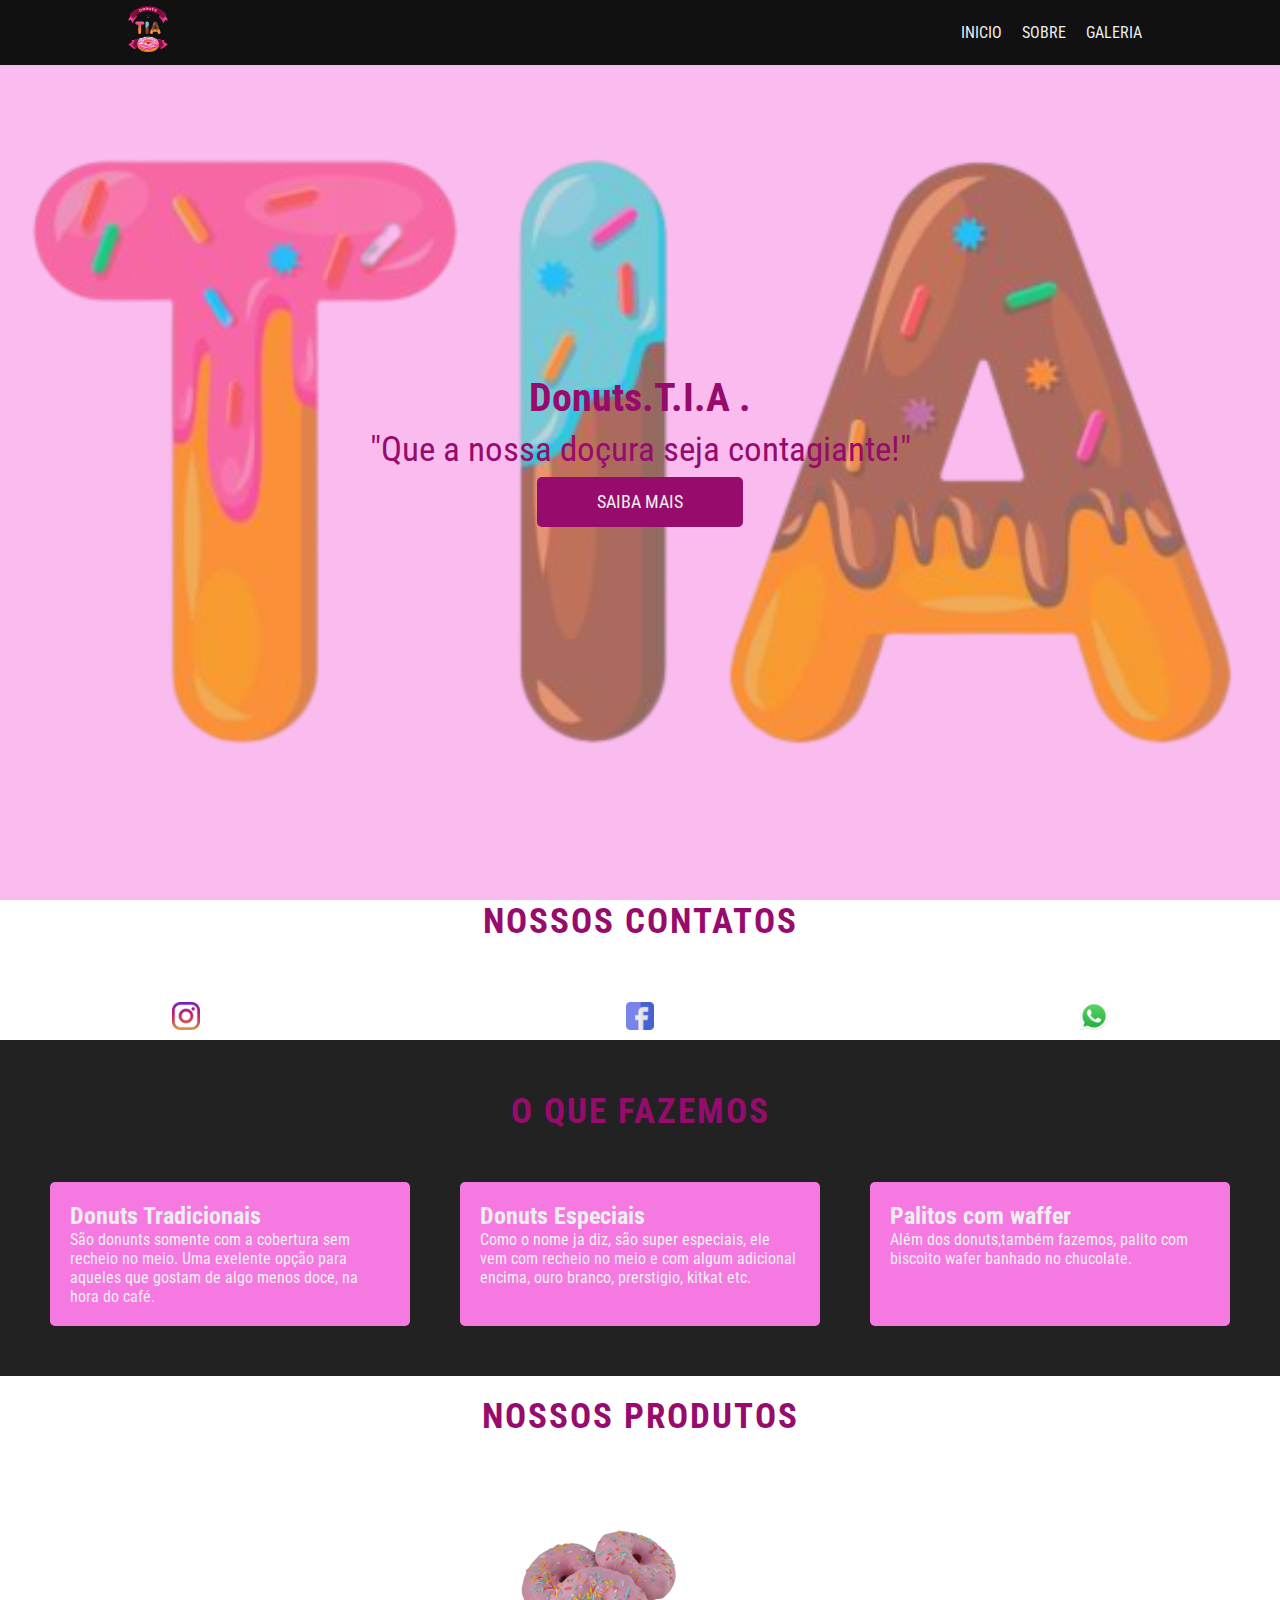
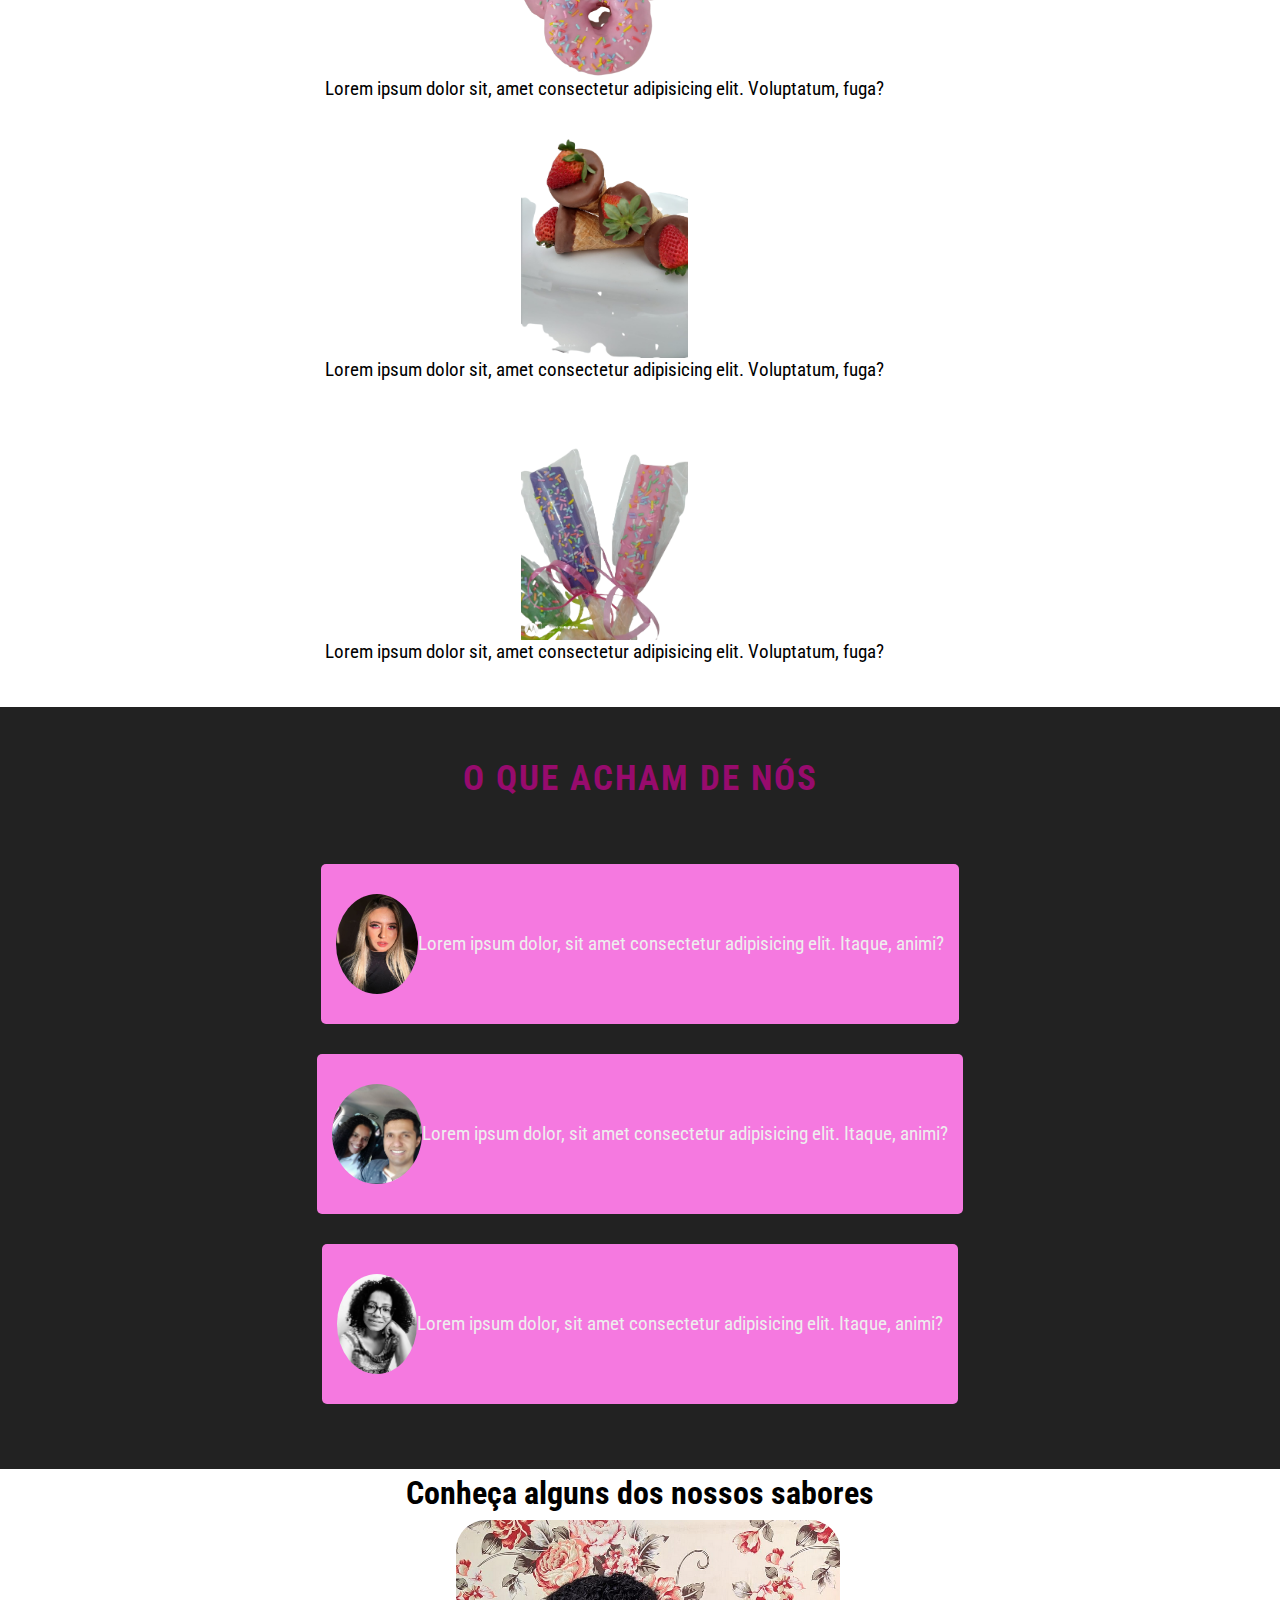
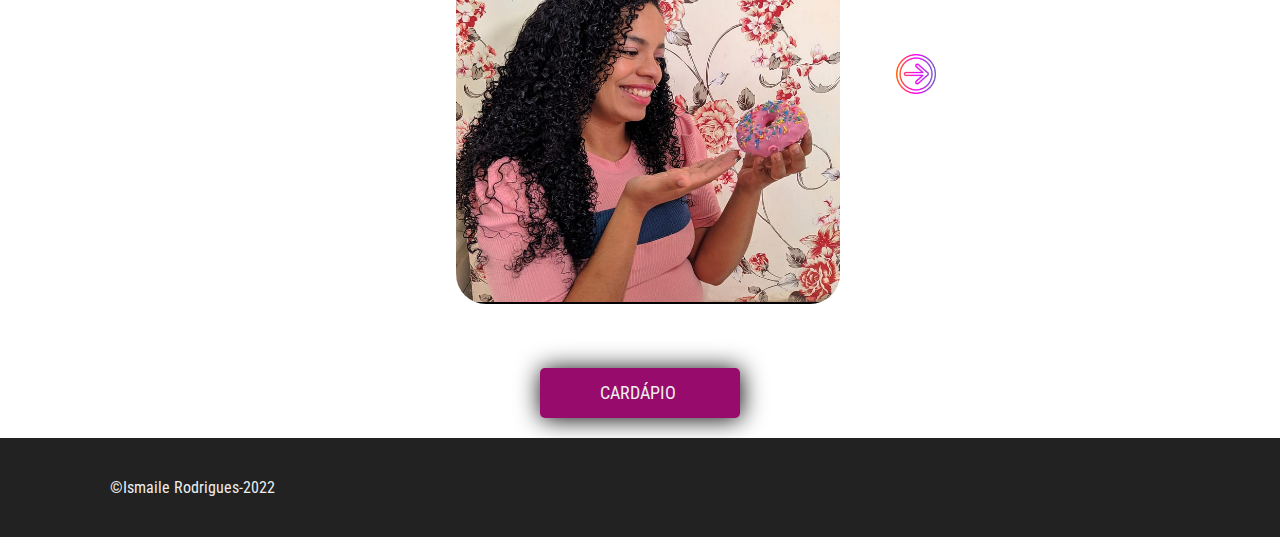
<file: index.html>
<!DOCTYPE html>
<html lang="en">
<head>
    <meta charset="UTF-8">
    <meta http-equiv="X-UA-Compatible" content="IE=edge">
    <meta name="viewport" content="width=device-width, initial-scale=1.0">
    <title>My Site</title>
    <link rel="stylesheet" href="./css/style.css">
    <link rel="stylesheet" media="screen and (max-width:800px)" href="./css/mobile.css">
    <!--font Awesome-->
    <link rel="stylesheet" href="https://cdnjs.cloudflare.com/ajax/libs/font-awesome/6.2.0/css/all.min.css" integrity="sha512-xh6O/CkQoPOWDdYTDqeRdPCVd1SpvCA9XXcUnZS2FmJNp1coAFzvtCN9BmamE+4aHK8yyUHUSCcJHgXloTyT2A==" crossorigin="anonymous" referrerpolicy="no-referrer">
</head>
<body>
    <nav id="navbar">
       
        <div id="navbar-container">
            <h1 class="logo"><img src="./img/donuts_dark.png" width="40px" ></h1>
            <ul id="navbar-itens">
                <li><a href="#showcase">Inicio</a> </li>
                <li><a href="#clients">Sobre</a> </li>
                <li><a href="#gallery">Galeria</a> </li>
                
            </ul>
            
        </div>
    </nav>

    
    <header id="showcase">
       
        <div id="showcase-container">
            <h2>Donuts.T.I.A .</h2>
            <p>"Que a nossa doçura seja contagiante!"</p>
            <a href="./galeria.html" class="btn">saiba mais</a>
        </div>
      
        </header>
        <!--about-->
        <section id="clients">
           
            <div class="headline">Nossos contatos</div>
            <div class="clients-container">
                
                <a href="https://instagram.com/donuts.t.i.a?igshid=YmMyMTA2M2Y="><img src="./img/instagram.png" class="client"></a>
                <a href="https://www.facebook.com/ArlieneEliasRodriguessilva"><img src="./img/facebook.png" class="client"></a>
                <a href="bit.ly/DonutsAki"><img src="./img/whatsapp.png" class="client"></a>
             
            </div>
        </section>
        <section id="features">
            <div class="headline">O que fazemos</div>
            <div id="features-container">
                <div class="feature"><i class="fa-solid fa-mug-saucer"></i>
                <span class="feature-title">Donuts Tradicionais</span>
                <p> São donunts somente com a cobertura sem recheio no meio. Uma exelente opção para aqueles que gostam de algo menos doce, na hora do café.</p>
                </div>
                <div class="feature"><i class="fa-solid fa-mug-saucer"></i></i>
                    <span class="feature-title">Donuts Especiais</span>
                    <p>Como o nome ja diz, são super especiais, ele vem com recheio no meio e com algum adicional encima, ouro branco,  prerstigio, kitkat etc.</p>
                    </div>
                    <div class="feature"><i class="fa-solid fa-mug-saucer"></i>
                        <span class="feature-title">Palitos com waffer</span>
                        <p>Além dos donuts,também fazemos, palito com biscoito wafer banhado no chucolate.</p>
                        </div>
            </div>
        </section>

        <sectio id="product">
            <div class="headline">Nossos produtos</div>
            <div id="product-container">

                
                
                <div id="items">
                    <div class="item">
                        <i class="fa-thin fa-donut"></i>

                    <p><img src="./img/branco.png"  class="donut">
                        Lorem ipsum dolor sit, amet consectetur adipisicing elit. Voluptatum, fuga?
                    </p>
                 </div>
                <div class="item">
                   
                    <p><img src="./img/cone.png"  class="donut">
                        Lorem ipsum dolor sit, amet consectetur adipisicing elit. Voluptatum, fuga?
                    </p>
                    </div>
                    <div class="item">
                    <p><img src="./img/pali.png"  class="donut">
                        Lorem ipsum dolor sit, amet consectetur adipisicing elit. Voluptatum, fuga?
                    </p>
                    </div>
                
                </div>
            </div>
        </sectio>

        
            <div id="testimonials">
                <div class="headline">O que acham de nós</div>
                <di id="testimonials-container">
                    <div class="testimonial">
                        
                        <img src="./img/lidy.jpeg" alt="" class="testimonials-image">
                        <p>Lorem ipsum dolor, sit amet consectetur adipisicing elit. Itaque, animi?</p>
                    </div>
                    <div class="testimonial">
                        <img src="./img/ismaile.png" alt="" class="testimonials-image">
                        <p>Lorem ipsum dolor, sit amet consectetur adipisicing elit. Itaque, animi?</p>
                    </div>
                    <div class="testimonial">
                        
                        <img src="./img/ada.png" alt="" class="testimonials-image">
                        <p>Lorem ipsum dolor, sit amet consectetur adipisicing elit. Itaque, animi?</p>
                    </div>

                </div>
            </div>
            </div>
            <section id="gallery">
                <h3>Conheça alguns dos nossos sabores</h3>
                <div class="galeria"></div>
                <img src="./img/direita.png" class="button"></a>
                <img src="./img/esqueda.png" class="button-voltar"></a>
                <a  class="button-galeria" href="./galeria.html">Cardápio</a> 
            </section>
                
            
           
        
            
            <footer id="footer">

               
                <p id="cop">©Ismaile Rodrigues-2022
                   
                </p>

                <p id="hora"></p>
                
            </footer>
                <!--jquery-->
            <script
			  src="https://code.jquery.com/jquery-3.6.1.min.js"
			  integrity="sha256-o88AwQnZB+VDvE9tvIXrMQaPlFFSUTR+nldQm1LuPXQ="
			  crossorigin="anonymous"></script>
        

    <script src="./JS/galeria.js"></script>
</body>
</html>
</file>
<file: css/style.css>
@import url('https://fonts.googleapis.com/css2?family=Roboto+Condensed&display=swap');
*{
    box-sizing: border-box;
    padding: 0;
    margin: 0;

}

body{
    font-family: 'Roboto Condensed', sans-serif;
    overflow-x: hidden; /* Hide horizontal scrollbar */
}
.head{
    margin-top: 10%;
    text-align: center;
    margin-bottom: 15px;
    letter-spacing: 2px;
    color: rgb(151, 11, 109);
    font-weight: bold;
}

.navbar{
    margin-top: -10%;
  
}


a{
    text-decoration: none;
    color: inherit;
    cursor: pointer;
}
.button-galeria{
    overflow: hidden;
}

.btn{
    display: inline-block;
    justify-content: center;
    padding: 15px 60px;
    font-size:1.1rem ;
    text-transform: uppercase;
    background-color: rgb(151, 11, 109);
    color: #eee;
    border-radius: 5px;
    transition: 0.5s;
}
 
.btn:hover{
    cursor: pointer;
    background-color: rgb(104, 12, 99);
}

.button-galeria{
    display: flex;
   margin: auto;
   text-align: center;
    width: 200px;
    padding: 15px 60px;
    font-size:1.1rem ;
    text-transform: uppercase;
    background-color: rgb(151, 11, 109);
    color: #eee;
    border-radius: 5px;
    transition: 0.5s;
    box-shadow: 1px 1px 25px black;
}
.button-galeria:hover{
    cursor: pointer;
    background-color: rgb(196, 28, 187);
}

.headline{
    font-size: 2.2rem;
    text-transform: uppercase;
    font-weight: bold;
    text-align: center;
    padding-bottom: 50px;
    letter-spacing: 2px;
    color: rgb(151, 11, 109);
}
/*Navbar*/

#navbar{
    width: 100%;
    background-color: #111;
    color: #eee;
    height: 65px;
    position: fixed;

}

#navbar-container{
    width: 80%;
    height: 100%;
    margin: auto;
    display: flex;
    justify-content: space-between;
    align-items: center;
}
#navbar-itens {
    display: flex;
    list-style: none;
    text-transform: uppercase;
  
}

.log{
    display: flex;
    margin-top: 9px;
    margin-left: 9%;
}

.navbar-itens li{
    margin-top: -35px;
    margin-left: 90%;
    padding: 10px;
    overflow: hidden;
 }

#navbar-itens li {
    padding: 10px;
    overflow: hidden;
}

/*showcase*/
#showcase{
    height: 100vh;
    display: flex;
    justify-content: center;
    align-items: center;
    color:rgb(151, 11, 109);
    background: url('../img/donutdark.png') no-repeat center center/cover;
    background-size: contain;
    background-position-y:auto;
    background-color: rgb(245, 121, 224);
   

    /*overlay*/
    background-color: rgba(245, 121, 224,0.5);
    background-blend-mode: color;

}

#showcase-container{
    text-align: center;
}
#showcase-container h2{
    font-size: 2.5rem;

}

#showcase-container p{
    font-size: 2.2rem;
    padding:  7px 0;
}
.clients-container{
    
    display: flex;
    justify-content: center;
    padding: 10px 0;
    gap:30%;
    }
.clients{
    width: 100%;
    
    color: #111;
    padding: 30px;

}
.client {
    display: flex;
    width:40% ;
    margin: auto;
    
}
 /*about*/

 #features{
    width: 100%;
    background-color: #222;
    color:#eee ;
    padding: 50px;

 }

 #features-container{
    width: 100%;
    margin: auto;
    display: grid;
    grid-template-columns: repeat(3, 1fr);
    grid-column-gap: 50px;

 }

 .feature {
    display: flex;
    flex-direction: column;
    background-color:  rgb(245, 121, 224);
    padding: 20px;
    border-radius: 5px;

 }
.feature-title {
    font-size: 1.5rem;
    font-weight: bold;
}
 /*product*/

 #product {
    width: 100%;
    padding: 50px;
 }

 #product-container{
    display: flex;
    justify-content: center;
    align-items: center;
 }


 #items{
    width: 650px;
 }

 #items .item{
    display: flex;
    padding: 10px;
    margin: 15px 0;
    font-size: 1.2rem;

 }

 /*testimonials*/
 .testimonial{
    display: flex;
    align-items: center;font-size: 1.2rem;
    background-color:  rgb(245, 121, 224);
    padding: 15px;
    margin: 15px 0;
    border-radius: 5px;
 }
 #testimonials{
    width: 100%;
    background-color: #222;
    color: #eee;
    padding: 50px;
 }

 #testimonials-container{
    width: 80%;
    margin: auto;
    display: flex;
    align-items: center;
    flex-direction: column;
    font-size: 0.5em;
 }

 .testimonial .testimonials-image{
    height: 100px;
    width: auto;
    border-radius: 50%;
    margin: 15px 0;

 }

 /*galeria modal*/
 .card_img{
    width: 200px;
    height: 200px;
    overflow: hidden;    
    box-shadow: 1px 1px 20px black;
    border-radius: 10px;
}


.row{
    display: grid;
    justify-content: center;
    flex-wrap: wrap;
    border-bottom: 1px solid rgb(255, 255, 255);
    margin-bottom: 15px;
    
}

.small_img{
    height: 70%;
    cursor: pointer;
    border-radius: 20px;
    transition: all linear 0.4s;
  
}

.small_img:hover{
    filter: grayscale(90%);
    transform: scale(1.05);
 }
.modal-img{
    width: 30vw;

}
.modal{
    margin-top: -10%;
    width: 100vw;
    height: 100%;
    background-color: rgba(0,0,0,.7);
    position: fixed;
    visibility: hidden;
    z-index: 1;
    opacity: 0;
    transition: visibility 0.8s linear, opacity 0.5s linear;
}

.modal_content{
    display: flex;
    justify-content: center;
    align-items: center;
    height: 100%;
   

}

.bt_close{
    color: #eee;
    background-color: #222;
    position: absolute;
    left: 80%;
    top: 143px;
    padding: 5px 10px;
    font-size: 25px;
    border: solid 1px white;
    cursor: pointer;
    transition: 0.3s;

}
.bt_close:hover{
    background-color: pink;
}
.modal_active{
    visibility: visible;
    opacity: 1;

}


 .gallery-container {
    display: grid;
    grid-template-columns: repeat(5, 1fr);
    text-align: center;
    font-weight: bold;
    font-size: 1.2rem;
    margin-top: 0%;
    
    
 }



 .donut{
    display: flex;
   margin: auto;
    width:30%;
    
    
    
    
 }
 /*Galeria  com javaScript*/

 h3{
    margin-top: 5px;
   text-align: center;
   font-size: 2em;

 }
 .galeria{
    display: grid;
    margin: 8px 8px 0 8px;
    margin-bottom: 20px;
    

 }
    .foto{
        justify-self: center;
        height: 30vw;
        width: 30vw;
        border-radius: 30px;
        margin-right: 35vw;
        margin-left: 35vw;
    
        
    }
 
 .seguinte{
    animation-name: seguinte;
    animation-duration: 1s;
    animation-fill-mode: forwards;
 }

    .voltar{
        animation-name: voltar;
        animation-duration: 1s;
    }


    .button{
        position:relative;
        top:-30vh;
        left:70%;
        width: 40px;
    }
    

    .button-voltar{
        display:none;
        position:relative;
        top:-30vh;
        left: 25%;
        height: 40px;
        width: 40px;


    }
 @keyframes seguinte{
    0%{
        margin-left: 30vw;
       
    } 100%{
        margin-left: -115vw;
    }
 }

 @keyframes voltar{
    0%{
        margin-left: -115vw;
       
    } 100%{
        margin-left: 30vw;
    }
 }



 


 /*footer*/

 #hora{
    display: flex;
    margin-left: 70%;
    color: #eee;
    
 }


 #footer, #rodape{
    display: flex;

    justify-content: center;
    margin-top: 20px;
    bottom: 0;
    background-color: #222;
    color:#eee;
    padding: 40px 0;
    text-align: center;
    width: 100%;
    height: 8%;
 }
</file>
<file: css/mobile.css>
*{
    overflow-x: hidden;
}

#showcase{
    height: 70vh;
    display: flex;
    justify-content: center;
    align-items: center;
    color:rgb(151, 11, 109);
    background: url('../img/donutdark.png') no-repeat center center/cover;
    background-size:80%;
    background-position-y:auto;
    background-color: rgb(245, 121, 224);

    /*overlay*/
    background-color: rgba(245, 121, 224,0.5);
    background-blend-mode: color;

}

#showcase-container p{
    text-align: center;
    font-size: 15px;
}
#showcase-container h2{
    font-size: 1.5rem;

}

.head{
    margin-top: 15%;
    text-align: center;
    padding-bottom: 50px;
    letter-spacing: 2px;
    color: rgb(151, 11, 109);
    font-weight: bold;
}


.btn{
    display: inline-block;
    justify-content: center;
    padding: 5px 15px;
    font-size:15px ;
    text-transform: uppercase;
    background-color: rgb(151, 11, 109);
    color: #eee;
    border-radius: 5px;
    transition: 0.5s;
}
#navbar{
    height: 110px;
   

}
.logo{
    display: none;
}

#navbar-container{
    flex-direction: column;
    padding: 10px;
}

.navbar-itens li{
    display: flex;
    justify-content: center;
    margin: auto;
}

#navbar-itens {
    flex-direction: column;
    text-align: center;
    overflow-y: hidden;
}
#navbar-itens li:nth-child(2) 
{
    border-top: 1px solid #333;
    border-bottom: 1px solid #333;
    overflow-y: hidden;
}

.headline{
    font-size: 1em;

}
/*showcase*/
#showcase-container{
    padding: 10px;
    margin-top: 55%;
    font-size: 1rem;
}

/*clients*/

.clients-container{
    grid-template-columns: repeat(2, 1fr);
}

.client{
width: 50%;
}

/*features*/

.feature {
    padding: 4px;
    border-radius: 5px;
    font-size: 10px;
}

.feature-title {
    font-size: 18px;
    font-weight: bold;
}
#features-container {
    grid-template-columns: 1fr;
}

#features-container .feature:nth-child(2){
    margin: 15px 0;

}

/*product*/

#product-container{ 
    flex-direction: column;
}



#items{
    width: 90%;
    font-size: 10px;
   
}

.item{
    flex-direction: column;
    align-items: center;
    text-align: center;
    padding: 0%;
   
}

.donut{
    width: 100px;
}

/*testimonials*/

.testimonial {
    flex-direction: column;
    text-align: center;
    font-size: 10px;
    padding: 5px;
}



#testimonials-container{
    width: 100%;
    height: 10%;
    margin: auto;
    display: flex;
    align-items: center;
    flex-direction: column;
}

/*gallery*/

#gallery-container, .gallery-container{
    grid-template-columns: 2fr;
    
}
#gallery{
    margin-top: 10%;
}

.card_img{
    width: 100px;
    height: 100px;
    overflow: hidden; 
    border-radius: 0%;   
    box-shadow: 1px 1px 25px black;
    font-size: 8px;
}

.modal-img{
    width: 80vw;

}
.modal{
    margin-top: 5%;
    width: 100vw;
    height: 100%;
 
}

.gallery-image{
    width: 100%;
}

.gallery-container {
    display: grid;
    grid-template-columns: repeat(4, 1fr);
    text-align: center;
    font-weight: bold;
    font-size: 1.2rem;
    margin-top: 0%;
    
    
 }

 .small_img{
    height: 80%;
    border-radius: 5px;
  
}

.small_img:hover{
    filter: none;
    transform: none;
    
}

.galeria{
    display: grid;
    margin: 8px 8px 0 8px;
    margin-bottom: 15px;

 }
 .foto{
    justify-self: center;
    height: 45vw;
    width: 45vw;
    border-radius: 5px;
    margin-right: 25vw;
    margin-left: 25vw;

    
}

h3{
    margin-top: 5px;
   text-align: center;
   font-size: 1em;

 }

.button{
    position:relative;
    top: -30vw;
    left:79%;
    width: 20px;
}


.button-voltar{
    display:none;
    position:relative;
    top: -30vw;
    left: 4%;
    height: 20px;
    width: 20px;


}
.button-galeria{
   width: 50%;
   height: 30px;
   display: flex;
    justify-content: center;
    font-size: 1em;
    align-items: center;
}

#hora{
    display: none;

    
 }

 #cop{
    display: block;
    margin: auto;
    font-size: 10px;

 }

 #footer, #rodape{
    display: flex;
    justify-content: center;
    margin-top: 10px;
    bottom: 0;
    background-color: #222;
    color:#eee;
    padding: 20px 0;
    text-align: center;
    width: 100%;
    height: 1%;
 }
 .log{
    
    margin-top:45px;
    margin-left:45%;
   
}

@media screen and (orientation: landscape) {
    

 *{
    overflow-x: hidden;
}

#navbar{ 
    position: relative;
    height: 60px;
    margin-top: 0;  
    overflow: hidden;

}
    


#navbar-container{
    width: 80%;
    height: 100%;
    display: flex;
    justify-content: center;
    margin-top: 15px;

  
    
}

.log{
    display: block;
    margin-top:5px;
    margin-right: 30%;
   
}

.navbar-itens li{
    margin-top:20px;
    margin-left: 90%;
}

.logo{
    display: none;
   
}
.gallery-container {
    display: grid;
    grid-template-columns: repeat(5, 1fr);
    text-align: center;
    font-weight: bold;
    font-size: 1.2rem;
    margin-top: 0%;
    
    
 }

 .button{
    position:relative;
    top: -20vw;
    left:75%;
    width: 20px;
}


.button-voltar{
    display:none;
    position:relative;
    top: -20vw;
    left: 23%;
    height: 20px;
    width: 20px;


}

#navbar-itens {
    display: flex;
    flex-direction: row;
    justify-content: center;
    text-transform: uppercase;
    margin-top: -12px;

}
#showcase{
    height: 100vh;
    display: flex;
    justify-content: center;
    align-items: center;
    color:rgb(151, 11, 109);
    background: url('../img/donutdark.png') no-repeat center center/cover;
    background-size:40%;
    background-position-y:bottom;
    background-color: rgb(245, 121, 224);
   
    
    /*overlay*/
    background-color: rgba(245, 121, 224,0.5);
    background-blend-mode: color;

}

#showcase-container{
    padding:5px;
    margin-top: 15%;
    font-size: x-small;
}

.btn{
    display: inline-block;
    justify-content: center;
    padding: 5px 20px;
    font-size:1.1rem ;
    text-transform: uppercase;
    background-color: rgb(151, 11, 109);
    color: #eee;
    border-radius: 5px;
    transition: 0.5s;
}

.clients-container{

    display: flex;
    justify-content: center;
    padding: 5px 0;
    gap:17%;
    }

    .modal{
        margin-top: -10%;
        width: 100%;
        height: 107%;
     
    }
    .modal-img{
        width: 40vw;
    
    }
    .bt_close{
        left: 90%;
        top:50px;
        padding: 5px 10px;
        font-size: 15px;
        border-radius: 5px;
        
    
    }

    #gallery{
        margin-top: 0;
    }

    .head{
        margin-top:2%;
        text-align: center;
    }

    .testimonial {
        flex-direction: column;
        text-align: center;
        font-size: 17px;
        padding: 0px;
    }

    #footer{
        display: flex;
        justify-content: center;
        margin-top: 10px;
        bottom: 0;
        background-color: #222;
        color:#eee;
        padding: 20px 0;
        text-align: center;
        width: 1000px;
        height: 1%;
    }

    #cop{
        display: flex;
        margin-right:80%;
    }
    #hora{
        display: none;
        
        
     }
    

    }
</file>
